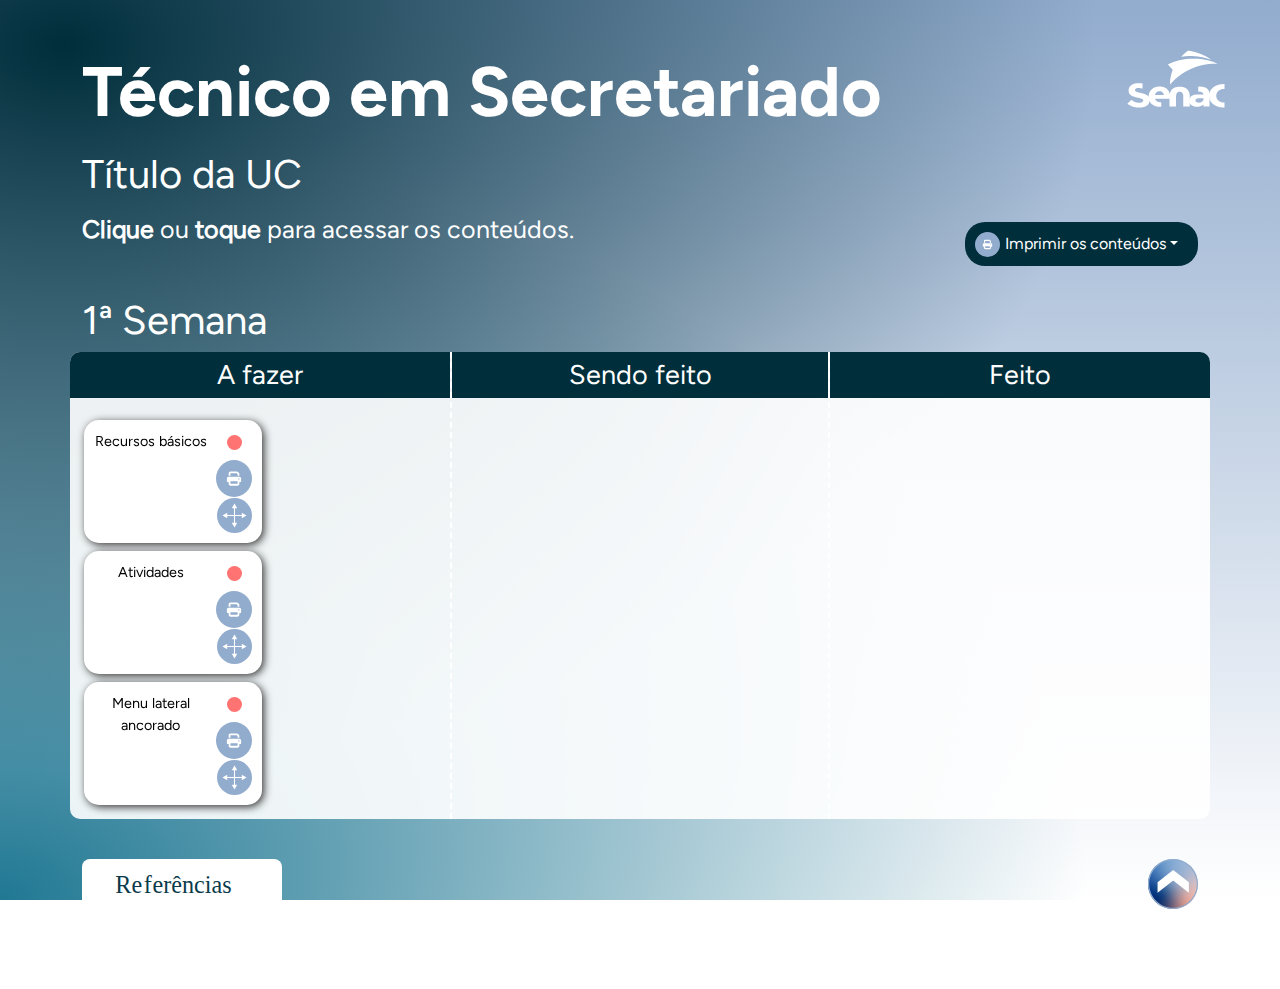
<file: index.html>
<!DOCTYPE html>
<html
  lang="pt-br"
  xmlns:mso="urn:schemas-microsoft-com:office:office"
  xmlns:msdt="uuid:C2F41010-65B3-11d1-A29F-00AA00C14882"
>
  <head>
    <meta charset="UTF-8" />
    <title>Técnico em Secretariado</title>
    <meta name="viewport" content="width=device-width, initial-scale=1" />
    <link rel="stylesheet" href="assets/bootstrap/bootstrap.min.css" />
    <link rel="stylesheet" href="tela_inicial/default/css/cores.css" />
    <link rel="stylesheet" href="tela_inicial/default/css/style.css" />
    <script language="javascript">
	
      var uc = "TSCUC0" // aqui vai a sigla do curso e o numero da uc
    </script>
    <!--[if gte mso 9
      ]><xml>
        <mso:CustomDocumentProperties>
          <mso:display_urn_x003a_schemas-microsoft-com_x003a_office_x003a_office_x0023_Editor
            msdt:dt="string"
            >Gabriel
            Marques</mso:display_urn_x003a_schemas-microsoft-com_x003a_office_x003a_office_x0023_Editor
          >
          <mso:Order msdt:dt="string">20550400.0000000</mso:Order>
          <mso:display_urn_x003a_schemas-microsoft-com_x003a_office_x003a_office_x0023_Author
            msdt:dt="string"
            >Gabriel
            Marques</mso:display_urn_x003a_schemas-microsoft-com_x003a_office_x003a_office_x0023_Author
          >
          <mso:ContentTypeId msdt:dt="string"
            >0x010100393332CEE5C5294F9D2C3CF7CCDACBE5</mso:ContentTypeId
          >
        </mso:CustomDocumentProperties>
      </xml><!
    [endif]-->
  </head>

  <body class="bg-gradiente">
    <div class="circulo-1"></div>
    <div class="circulo-2"></div>

    <header>
      <div class="container">
        <div class="row justify-content-between">
          <div class="col-11">
            <h1>Técnico em Secretariado</h1>
            <h2 class="my-3">Título da UC</h2>
          </div>
          <div class="col-1">
            <img src="tela_inicial/assets/logo_senac_2.png"/>
          </div>
        </div>
        <div class="row justify-content-between">
          <div class="col-12 col-lg-9">
            <h4><strong>Clique</strong> ou <strong>toque</strong> para acessar os conteúdos.</h4>
          </div>
          <div class="col-12 col-lg-2">
            <!--Botao com dropdown para selecionar os topicos do modulo para impressão-->
            <div class="dropdown">
              <button class="btMenuPrint dropdown-toggle" type="button" id="dropdownMenuPrint" data-bs-toggle="dropdown" aria-expanded="false">Imprimir os conteúdos</button>
              <ul class="dropdown-menu menuPrint" aria-labelledby="dropdownMenuPrint">
                <li><h6 class="dropdown-header">Semana 1</h6></li>
                <!--
                    Para imagens linkadas em um tópico onde estas estiverem em um diretorio diferente do padrão configurado no print2.js, devemos informar em qual pasta em que estão
                    as imagens(a pasta dentro do diretorio do topico, a partir da raiz do mesmo) utilizando a atributo data-imgpath="<nome da pasta>" no botão ou link que irá fazer
                    a chamada para o print. conforme o exemplo abaixo
                    <li><a class="dropdown-item imprimir" href="#" data-conteudo="01_recursos_basicos" data-imgpath="img">Recursos básicos</a></li>

                    caso o arquivo que deseja imprimir em uma pasta de conteudo nao seja index.html, podemos usar o atributo data-startpoint para passar o nome do arquivo
                    que deve ser aberto no print, por exemplo:
                    <a class="dropdown-item imprimir" href="#" data-conteudo="01_recursos_basicos" data-imgpath="img" data-startpoint="teste.html">Recursos básicos</a>
                -->
                <li><a class="dropdown-item imprimir" href="#" data-conteudo="01_recursos_basicos">Recursos básicos</a></li>
                <li><a class="dropdown-item imprimir" href="#" data-conteudo="02_atividades">Atividades</a></li>
                <li><a class="dropdown-item imprimir" href="#" data-conteudo="03_menu_lateral">Menu lateral ancorado</a></li>
                <li><a class="dropdown-item imprimir" href="#" data-conteudo="04_blocado">Template blocado</a></li>
                <li><a class="dropdown-item imprimir" href="#" data-conteudo="05_fundo_escuro">Template com background</a></li>
                <!-- <li role="separator" class="divider"></li>
                <li><h6 class="dropdown-header">Semana 2</h6></li>
                <li><a class="dropdown-item" href="#">...</a></li> -->
                <li role="separator" class="divider"></li>
                <li><a class="dropdown-item imprimir" href="#" data-conteudo="referencias">Referências</a></li>
              </ul>
            </div> 
          </div>
        </div>
      </div>
    </header>

    <div class="container grupos">
      <!-- 
			Uma div grupo contém os links de conteúdos de uma semana na UC, caso o curso
		tenha mais semanas, basta criar uma nova estrutura de grupo colocando um novo id (grupo6, por exemplo), se tiver menos semanas, basta excluir os grupos excedentes 
	     -->

      <!-- grupo 1 -->
      <div class="row">
        <div class="col-12">
          <h2>1ª Semana</h2>
        </div>
      </div>

      <div class="row grupo" data-group="grupo1">
        <h3 class="d-block d-lg-none">A fazer</h3>
        <div class="col-12 col-lg-4 drag-column">
          <h3 class="d-none d-lg-block">A fazer</h3>

          <ul class="drag-inner-list" id="1" data-index="lista-fazer">
            <!--
						exemplo de conteúdo em uma semana, cada link de conteúdo é um li
					    dentro de uma ul, sempre posicionados na lista-fazer inicialmente
				     -->
            <li class="drag-item fazer" data-item="link1" data-bs-toggle="tooltip" data-placement="top">
              <a href="01_recursos_basicos/index.html" target="_blank" class="link">Recursos básicos</a>
              <button class="btPrint imprimir" title="Imprimir o conteúdo" data-conteudo="01_recursos_basicos">Imprimir</button>
              <div class="dropdown dropdown-bubble">
                <a id="dLabel" data-bs-toggle="dropdown" data-bs-display="static" aria-haspopup="true" aria-expanded="false">
                  <span class="caret"></span>
                </a>
                <ul class="dropdown-menu" aria-labelledby="dLabel">
                  Mover para:
                  <li class="mover-fazer">A fazer</li>
                  <li class="mover-fazendo">Sendo feito</li>
                  <li class="mover-feito">Feito</li>
                </ul>
              </div>
            </li>
            <li class="drag-item fazer" data-item="link2" data-bs-toggle="tooltip" data-placement="top">
              <a href="02_atividades/index.html" target="_blank" class="link">Atividades</a>
              <button class="btPrint imprimir" title="Imprimir o conteúdo" data-conteudo="02_atividades">Imprimir</button>
              <div class="dropdown dropdown-bubble">
                <a id="dLabel" data-bs-toggle="dropdown" data-bs-display="static" aria-haspopup="true" aria-expanded="false">
                  <span class="caret"></span>
                </a>
                <ul class="dropdown-menu" aria-labelledby="dLabel">                 
                  Mover para:
                  <li class="mover-fazer">A fazer</li>
                  <li class="mover-fazendo">Sendo feito</li>
                  <li class="mover-feito">Feito</li>
                </ul>
              </div>
            </li>
            <li class="drag-item fazer" data-item="link3" data-bs-toggle="tooltip" data-placement="top">
              <a href="03_menu_lateral/index.html" target="_blank" class="link">Menu lateral ancorado</a>
              <button class="btPrint imprimir" title="Imprimir o conteúdo" data-conteudo="03_menu_lateral">Imprimir</button>
              <div class="dropdown dropdown-bubble">
                <a id="dLabel" data-bs-toggle="dropdown" aria-haspopup="true" data-bs-display="static" aria-expanded="false">
                  <span class="caret"></span>
                </a>
                <ul class="dropdown-menu" aria-labelledby="dLabel">
                  Mover para:
                  <li class="mover-fazer">A fazer</li>
                  <li class="mover-fazendo">Sendo feito</li>
                  <li class="mover-feito">Feito</li>
                </ul>
              </div>
            </li>
          </ul>
          <div class="mao">
            <img src="tela_inicial/assets/ico_mao.png" class="img-responsive" />
          </div>
        </div>

        <h3 class="d-block d-lg-none">Sendo feito</h3>
        <div
          class="col-12 col-lg-4 drag-column drag-column-in-progress"
        >
          <h3 class="d-none d-lg-block">Sendo feito</h3>
          <ul class="drag-inner-list" id="2" data-index="lista-fazendo"></ul>
        </div>
        <h3 class="d-block d-lg-none">Feito</h3>
        <div class="col-12 col-lg-4 drag-column">
          <h3 class="d-none d-lg-block">Feito</h3>
          <div class="setinha"></div>
          <div class="exemplo"></div>
          <ul class="drag-inner-list" id="3" data-index="lista-feito"></ul>
        </div>
      </div>
      <!-- grupo 1 -->

      <div class="d-flex justify-content-between">
        <a
          href="referencias/index.html"
          target="_blank"
          class="referencias"
          title="Referências"
          role="button"
          ><img
            src="tela_inicial/assets/btn_referencias.svg"
            alt="Referencias"
        /></a>
        <a href="#" class="voltar-topo" role="button" title="Voltar ao topo"><img src="assets/images/bt_topo.svg" class="seta-topo"></a>
      </div>

      <div class="modal fade" id="modal-id">
        <div class="modal-dialog">
          <div class="modal-content">
            <div class="modal-body">
              <div class="separador">
                <h4>Mover para:</h4>
              </div>
              <div class="separador">
                <p class="botao-fazendo">Sendo feito</p>
              </div>
              <div class="separador">
                <p class="botao-feito">Feito</p>
              </div>
            </div>
          </div>
        </div>
      </div>
    </div>
    <div class="circulo-3"></div>
    <div class="circulo-4"></div>


    <!-- partial -->
    <script src="tela_inicial/default/js/jquery.min.js"></script>

    <script src="tela_inicial/default/js/dragula.min.js"></script>
    <script src="tela_inicial/default/js/script.js"></script>
    <script src="assets/bootstrap/bootstrap.bundle.min.js"></script>
    <script src="tela_inicial/default/js/bootstrap.min.js"></script>
    <script>
      $(function () {
        var titulo;

        $(".drag-item.fazer").hover(function () {
          titulo = $(this).children().first().text();
          $(this).attr("data-original-title", titulo);
        });

        var tooltipTriggerList = [].slice.call(document.querySelectorAll('[data-bs-toggle="tooltip"]'))
        console.log(tooltipTriggerList)
        var tooltipList = tooltipTriggerList.map(function (tooltipTriggerEl) {
          return new bootstrap.Tooltip(tooltipTriggerEl)
        })


      });
    </script>
    <script>
      var scriptElem=document.createElement("script");
      scriptElem.src="https://plugin.handtalk.me/web/latest/handtalk.min.js",
      scriptElem.charset="UTF-8",
      scriptElem.onload=function(){
            window.ht = new HT({
                token:"bf5b7efb148a829a126a0e0c9fd533bf",
                align:"top",
                videoEnabled: true,
                ytEmbedReplace: true,           
                mobileConfig:{align:"right",
                              actionsAlign:"top",
                              customButtonStyle:{
                                    borderRadius:"6px",
                                    size:"38px",
                                    horizontalMargin:"13px",
                                    bottomMargin:"140px",
                                    rightMargin:"40px"}
                              }
              });        
          $('.ht-skip').attr("aria-hidden","true")
        },
      document.body.appendChild(scriptElem);
    </script>
  </body>
</html>
</file>
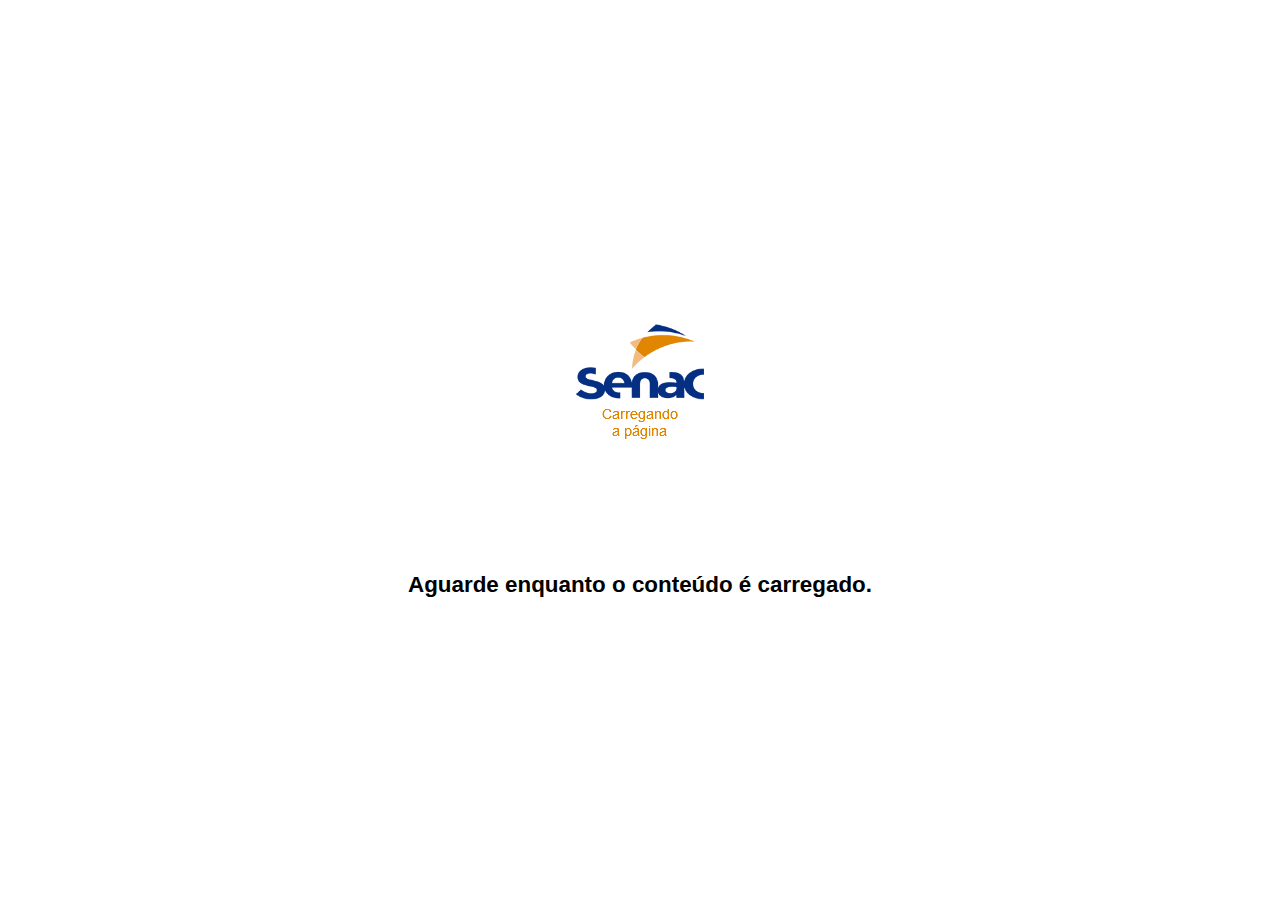
<file: print/index.html>
<!DOCTYPE html>
<html lang="pt-br">
<head>
    <link href="../assets/bootstrap/bootstrap.min.css" rel="stylesheet">
    <link href="../assets/css/preloader.css" rel="stylesheet">
    <link href="../assets/fa/css/all.min.css" type="text/css" rel="stylesheet">
    <link href="../assets/css/cores.css" type="text/css" media="all" rel="stylesheet">
    <link href="print/leitor.css" type="text/css" media="all" rel="stylesheet">
    <link href="print/print.css" type="text/css" rel="stylesheet">
    <title>Versão para impressão</title>
</head>
    <body>
        <div class="preloader">
            <div class="anim"></div>
            <p>Aguarde enquanto o conteúdo é carregado.</p>
        </div>
        <div class="bg-topo-print text-center">
            <button class="btn btn-info" onclick="window.close()">Cancelar</button><span class="text-white" style="margin-left: 10px; margin-right: 10px;">|</span>
            <button type="button" onclick="javascript:print()" class="btn btn-primary">
            <span class="fa fa-print"></span> Imprimir</button>
            <span class="d-none d-lg-inline-block"><span style="margin-left: 10px; margin-right: 10px;">|</span> <span class="fa fa-font" style="margin-right: 10px;"></span>
            <button class="btn btn-primary active" onclick="fontSize(0)">Padrão</button>
            <button class="btn btn-primary" onclick="fontSize(1)">Médio</button>
            <button class="btn btn-primary" onclick="fontSize(2)">Grande</button></span>
        </div>

        <img src="../assets/images/logo_senac_colorido.png" id="marcadaguaLogo">

        <div id="booklet" class="visualizar-print">
            <h1><span id="nome-curso"></span></h1>
            <div id="ajaxPages"></div>
        </div>

        <script src="../assets/js/jquery-3.6.0.min.js"></script>
        <script src="../assets/bootstrap/bootstrap.bundle.min.js"></script>
        <script src="print.js"></script>
    </body>
</html>
</file>
<file: tela_inicial/default/css/cores.css>
@charset "utf-8";
/*
	Variáveis em cascata para facilitar a mudança de cores de um curso para o outro.
*/
:root{
	--cor-primaria: #92ACCE;
	--cor-secundaria: #207893;
	--cor-terciaria: #002e3b;

	--bg-gradiente-primario: var(--cor-terciaria);
	--gradiente-primario: linear-gradient(30deg, var(--cor-terciaria) 10%, rgba(50,176,175,1) 50%, var(--cor-secundaria) 92%);

	--gradiente-borda: linear-gradient(#fff, #fff) padding-box,
	linear-gradient(80deg, var(--cor-terciaria) 10%, var(--cor-primaria) 50%, var(--cor-secundaria) 92%) border-box;

	--bg-gradiente-secundario: rgb(80,215,226);
	--gradiente-secundario: linear-gradient(60deg, var(--cor-primaria) 0%, var(--cor-primaria) 18%, var(--cor-terciaria) 100%);


	--gradiente-fundo: var(--cor-terciaria);
	--gradiente-bg: radial-gradient(farthest-corner at 5% 5%, var(--cor-terciaria) 0%, transparent 60%), 
	radial-gradient(farthest-corner at 0 100%, var(--cor-secundaria) 0%, transparent 60%), 
	linear-gradient(180deg, var(--cor-primaria) 0%, #fff 100%);
}
/*layout com fundo gradiente*/
.bg-gradiente{
	background-image: var(--gradiente-bg);
}
.bg-gradiente .pagina > *{
	color: #fff;
}

/*elementos que levam gradiente primário - três cores*/
#topo, .prognroll-bar{
	background: var(--bg-gradiente-primario);
	background: var(--gradiente-primario);
}
.circulo-2, .circulo-4 {
	background: var(--cor-primaria);
}
.btMenuPrint, .drag-column h3{background-color: var(--cor-terciaria);}
.btMenuPrint:hover, 
.menuPrint.dropdown-menu li a:hover::before,
.dropdown-bubble .dropdown-menu{background-color: var(--cor-primaria);}
</file>
<file: tela_inicial/default/css/style.css>
@charset "utf-8";

@font-face {
    font-family: "figtree";
    src: url("../fonts/Figtree-Regular.ttf");
}
@font-face {
    font-family: "figtree-italic";
    src: url("../fonts/Figtree-Italic.ttf");
}
@font-face {
    font-family: "figtree-bold";
    src: url("../fonts/Figtree-Bold.ttf");
}


* {
  box-sizing: border-box;
}
html{scroll-behavior: smooth;}
body {
  background-attachment: fixed;
  width: 100%;
  height: 100vh;
  color: white;
  font-family: 'figtree';
  font-weight: 300;
  line-height: 1.5;
  -webkit-font-smoothing: antialiased;
  overflow-x: hidden;
}

header {
  padding-top: 50px;
  margin-bottom: 30px;
}

h1 {
  font-family: 'figtree-bold' !important;
  font-weight: bold;
  font-size: 70px;
  color: #ffffff;
  margin-bottom: 0px;
}

h2 {
  font-family: 'figtree';
  font-size: 40px;
  color: #ffffff;
  font-weight: 300;
}

h3 {
  font-family: 'figtree';
  font-size: 27px;
  color: #000;
}
.h4, h4 {
  font-family: 'figtree';
  font-size: 25px;
}
hr {
  width: 200px;
  height: 10px;
  border-radius: 5px;
  background: #4A74C1;
  border-top: unset;
  margin: 10px 0 15px;
}
a{
  color: inherit;
}
a:hover {
  text-decoration: none;
  color: inherit;
}
li a{
  display: block;
  width: 100%;
  height: 100%;
}
.container.grupos{
  padding-bottom: 50px;
}

.grupo {
  background: rgba(255,255,255,.9);
  border-radius: 10px;
  display: flex;
  margin-bottom: 40px;
  position: relative;
  z-index: 10;
}

.grupo .drag-column {
  min-height: 220px;
  padding-left: 0;
  padding-right: 0;
  padding-top: 0;
}
.drag-column h3 {
  width: 100%;
  margin-top: 0;
  color: white;
  text-align: center;
  padding-top: 7px;
  padding-bottom: 7px;
}
.drag-column:first-of-type h3 {
  border-top-left-radius: 10px;
}
.drag-column:last-of-type h3 {
  border-top-right-radius: 10px;
}
.margin50{
  margin-top: 50px;
}
.drag-column-in-progress {
  border-right-style: dashed;
  border-left-style: dashed;
  border-color: #fff;
  border-width: 2px;
}
.drag-item > a {
  padding-top: 10px;
  width: 100%;
  overflow: hidden;
  height: 90%;
  line-height: 22px;
  padding-left: 10px;
  font-size: .9em;
  padding-right: 55px;
  text-decoration: none;
}

.border{
  padding: 10px;
  width: 100%;
  max-width: 640px;
  font-size: 1.4rem;
  border: 1px solid white;
  line-height: 1.4;
  margin-top: 10px;
  margin-bottom: 30px;
}

.exemplo {
  width: 197px;
  height: 142px;
  background: url(../../assets/card_instrucao.png) no-repeat;
  display: none;
  position: absolute;
}

.setinha {
  background-image: url(../../assets/seta.png);
  background-repeat: no-repeat;
  position: absolute;
  left: -120px;
  top: 130px;
  animation: seta 2s infinite;
  width: 0px;
  height: 34px;
  background-size: 134px 34px;
  display: none;
}

.btPrint{
  display: block;
  position: absolute;
  top: 40px;
  right: 10px;
  z-index: 99;
  background-image: url(../../assets/printer.svg);
  background-size: 38px;
  width: 36px;
  height: 37px;
  border-radius: 50%;
  background-position: center center;
  background-repeat: no-repeat;
  border: 0;
  font-size: 0;
}
.btPrint:hover{
  transform: scale(1.1);
}
.btMenuPrint{
  padding: 10px 20px;
  padding-left: 40px;
  font-size: 1.6rem;
  border-radius: 20px;
  border: 0;
  float: right;
  margin-top: .5rem;
  font-weight: 500;
  font-size: 16px;
  color: #fff;
  background-image: url(../../assets/printer.svg);
  background-size: 25px;
  background-repeat: no-repeat;
  background-position: 10px center;
}
.btMenuPrint:hover, .dropdown.dropdown-bubble:hover{
  transform: scale(1.1);
}
.menuPrint{
  border: 0;
}
.menuPrint.dropdown-menu li{
  border: 0;
  background-image: none !important;
}
.menuPrint.dropdown-menu li a::before{
  background-image: url(../../assets/printer.svg);
  content: "";
  display: inline-block;
  width: 30px;
  height: 30px;
  vertical-align: middle;
  border-radius: 15px;
  background-position: center center;
  background-size: 30px;
  background-repeat: no-repeat;
  margin-right: 5px;
  margin-left: -10px;  
}
ul.menuPrint.dropdown-menu:before{
  display: none;
}

.referencias{
  height: 80px;
  width: 200px;
}

@keyframes seta {
  0% {
    width: 0px;
    height: 34px;
  }
  80% {
    width: 134px;
    height: 34px;
  }
  100% {
    width: 134px;
    height: 34px;
  }
}

ul {
  list-style-type: none;
  margin: 0;
  padding: 0;
}

.drag-container {
  max-width: 1000px;
  margin: 20px auto;
}

.drag-list {
  display: flex;
  align-items: flex-start;
}

.drag-column h2 {
  font-size: 0.8rem;
  margin: 0;
  text-transform: uppercase;
  font-weight: 600;
}

.drag-inner-list {
  min-height: 150px;
  padding: 10px;
}

.drag-item {
  width: 197px;
  height: 130px;
  transition: all 0.3s cubic-bezier(0.23, 1, 0.32, 1);
  font-family: 'figtree', sans-serif;
  font-weight: 300;
  font-size: 16px;
  color: #000000;
  display: inline-grid;
  /* padding: 50px 15px; */
  text-align: center;
  cursor: pointer;
  background-size: contain;
  margin: 4px;
  border-radius: 15px;
  filter: drop-shadow(2px 2px 4px #333);
  position: relative;
  z-index: 1;
  background: #fff;
}
/* 
.drag-item:hover {
  transform: scale(1.03);
} */

.drag-item.fazer::before {
  content: '';
  display: block;
  height: 15px;
  width: 15px;
  background: #ff7373;
  border-radius: 100%;
  position: absolute;
  right: 20px;
  top: 15px;
}

.drag-item.fazendo::before {
  content: '';
  display: block;
  height: 15px;
  width: 15px;
  background: #f2e461;
  border-radius: 100%;
  position: absolute;
  right: 20px;
  top: 15px;
}

.drag-item.feito::before {
  content: '';
  display: block;
  height: 15px;
  width: 15px;
  background: #45ff9d;
  border-radius: 100%;
  position: absolute;
  right: 20px;
  top: 15px;
}

.drag-item.is-moving {
  -webkit-transform: scale(1.5);
  transform: scale(1.5);
  background: rgba(0, 0, 0, 0.8);
}

/* Dragula CSS  */

.gu-mirror {
  position: fixed !important;
  margin: 0 !important;
  z-index: 9999 !important;
  opacity: 0.8;
  list-style-type: none;
}

.gu-hide {
  display: none !important;
}

.gu-unselectable {
  -webkit-user-select: none !important;
  -moz-user-select: none !important;
  -ms-user-select: none !important;
  user-select: none !important;
}

.gu-transit {
  opacity: 0.2;
}

@media (max-width: 991px) {
  header{
    padding-top: 15px;
    margin-bottom: 30px;
  }
  h1{
    font-size: 40px;
  }
  h2 {
    font-size: 32px;
  }
  h3 {
    background: rgba(255,255,255,.9);
    margin: 0;
    padding: 10px 20px;
    display: flex;
    border-top-left-radius: 20px;
    border-top-right-radius: 20px;
  }
  .grupo {
    display: block;
    background-color: unset;
  }
  .drag-column-in-progress {
    border: unset;
  }
  .drag-inner-list {
    height: 100px;
    display: inline-flex;
  }
  .drag-list {
    display: block;
  }
  .grupo .drag-column {
    min-height: 167px;
    margin-bottom: 50px;
    background: rgba(255,255,255,.9);
    overflow-x: scroll;
    border-bottom-right-radius: 20px;
    border-bottom-left-radius: 20px;
  }
  .visible-xs {
    display: flex !important;
  }
  hr {
    width: 200px;
    height: 13px;
    border-radius: 5px;
    background: #4A74C1 ;
    border-top: unset;
    margin: 20px 0 0;
}
.margin50 {
  margin-top: unset;
}
.drag-item{
  margin-right: 20px;

}
}

@media screen and (min-width: 1600px) {
  .container {
    width: 1360px;
  }
}

.dropdown-bubble{
  display: inline-table;
  text-align: right;
}

.dropdown-bubble .dropdown-menu {
  margin-top: 0.8em;
  color: #ffffff;
  min-width: 108px;
  padding: 0 9px;
  border-radius: 6px;
  right: 0;
  bottom: 50px;
  height: 74px;  
}
.dropdown.dropdown-bubble{
  background: url(../../assets/direcionais.svg) no-repeat right 10px bottom 10px;
  background-size: 35px;
}
.show {
  position: relative;
  z-index: 100;
}
.caret {
  display: inline-block;
  width: 45px;
  height: 0;
  color: transparent;  

}

.dropdown-bubble .dropdown-menu li{
  cursor: pointer;
  font-weight: bold;
}



@media only screen and (min-width: 1000px) and (max-width: 1400px){
  .drag-item {
    width: 178px;
    height: 123px;
    background-size: contain;
  }
}

.mao{
  position: absolute;
  width: 35px;
  bottom: 0;
  left: 82%;
  animation: anima-mao 3s;
  animation-iteration-count: 2;
  display: none;
}

@keyframes anima-mao{
  from
  {
    left: 82%;
  }
  to 
  {
    left: 10%;
  }
}

.modal-dialog {
  position: fixed;
  width: 78%;
  margin: 10px;
  bottom: 0;
  left: 8%;
}

.modal-body{
  color: #007950;
  text-align: center;
  padding: 3px;
}

.modal-body h4{
  font-size: 22px !important;
}

.modal-body p{
  font-weight: bold;
  font-size: 22px;
  cursor: pointer;
}

.separador{
  border-bottom: 1px solid #e7e7e0;
}

.separador:nth-child(3){
  border-bottom: unset;
}


.ui-loading .ui-loader { display: block; }
.ui-loader { display: none; position: absolute; opacity: .85; z-index: 100; left: 50%; width: 200px; margin-left: -130px; margin-top: -35px; padding: 10px 30px; }



/**
*** Seta para BAIXO
**/
.dropdown-menu:before {
  content: "";
  display: block;
  vertical-align: middle;
  margin-right: 10px;
  width: 0;
  height: 0;
  border-left: 7px solid transparent;
  border-right: 7px solid transparent;
  border-top: 7px solid var(--cor-primaria);
  position: absolute;
  top: 72px;
  right: 0;
}
.dropdown-menu li{
  border-bottom: 0.8px dashed #eeee;
}

.disabled, .disabled h3{
  color: #AEB7B2;
  background: #E1F3EC;
}

.dropdown-menu .disabled{
  color: #AEB7B2;
  background-color: unset;
}

.voltar-topo{
  height: 50px;
  width: 50px;
}
.voltar-topo:hover{transform: scale(1.1);}

.mover-fazer{
  display: none;
}





@media only screen and (min-width:1000px) and (max-width: 1400px){
  .dropdown-bubble .dropdown-menu{
    padding: 0 8px;
  }

  .dropdown-menu::before {
    content: "";
    display: block;
    vertical-align: middle;
    margin-right: 10px;
    width: 0;
    height: 0;
    border-left: 7px solid transparent;
    border-right: 7px solidtransparent;
    border-top: 7px solid    #808DA3;
    position: absolute;
    top: 63px;
    right: 15px;
}
.drag-item p {
  padding: 38px 10px 0;
}
}

.tooltip.in{
  opacity: 1;
}
.tooltip > .tooltip-inner {
  background-color: #808DA3;
  opacity: 1;
}

.tooltip-arrow{ 
  border-top-color:#808DA3 !important; 
}




/*ajustes para o botao com popup*/

.drag-item{
  position: relative;
}

.dropdown.dropdown-bubble{
  height: 55px;
  width: 55px;
  bottom: 0;
  right: 0;
  position: absolute;
}
.dropdown.dropdown-bubble > .ui-link{
  position: absolute;
  bottom: 0;
  right: 0;
  width: 100%;
}


.circulo-1 {
  position: absolute;
  left: -250px;
  z-index: 3;
}
.circulo-1 {
  position: absolute;
  left: -250px;
  z-index: 3;
  width: 525px;
  height: 500px;
  background: url(../../../assets/images/asset_circulo.svg) no-repeat;
  background-size: cover;
  top: -55px;
}
.circulo-2 {
  height: 250px;
  width: 250px;
  border-radius: 50%;
  position: absolute;
  top: 260px;
  left: -125px;
}
.circulo-3 {
  position: absolute;
  bottom: -250px;
  right: -140px;
}
.circulo-3 {
  background: url(../../../assets/images/asset_circulo.svg) no-repeat;
  position: absolute;
  width: 240px;
  height: 430px;
  bottom: -385px;
  right: -60px;
  background-size: cover;
}
.circulo-4 {
  height: 150px;
  width: 150px;
  border-radius: 50%;
  position: absolute;
  bottom: 50px;
  right: 30px;
}
@media screen and (max-width: 1810px) {
  .circulo-1, .circulo-2, .circulo-3, .circulo-4 {
    transform: scale(0.7);
    z-index: 9;
  }
}
@media screen and (max-width: 1680px) {
  .circulo-1, .circulo-2, .circulo-3, .circulo-4 {
    transform: scale(0.5);
    z-index: 9;
  }
  .circulo-1 {
    left: -325px;
  }
  .circulo-2 {
    top: 200px;
    z-index: 2;
  }
  .circulo-4 {
    right: 0px;
    bottom: -100px;
  }
}

@media screen and (max-width: 1330px) {
  .circulo-1, .circulo-2, .circulo-3, .circulo-4 {
    display: none;
  }
}

@media screen and (max-width:500px) {
  .grupo {
    padding-left: 15px;
    padding-right: 15px;
  }
  .grupo .drag-column{overflow-y: hidden;}
}
</file>
<file: assets/css/preloader.css>
.preloader{
    width: 100vw;
    height: 100vh;
    background-color: white;
    display: flex;
    flex-direction: column;
    justify-content: center;
    align-items: center;
    position: fixed;
    z-index: 9999;
    left: 0;
    top: 0;
}
@keyframes preloaderAnim {
    from{
        background-position: 0;
    }
    to{
        background-position: -1410px;
    }
}
.preloader .anim{
    background-image: url(../images/senac_loader.png);
    width: 234px;
    height: 238px;
    animation: preloaderAnim 800ms steps(6) infinite;
    background-repeat: no-repeat;
    margin-bottom: 2rem;
}
.preloader p{
    font-size: 1.4rem;
    font-family: sans-serif;
    font-weight: bolder;
    color: #14438F;
    text-align: center;
}
</file>
<file: assets/css/cores.css>
@charset "utf-8";
/*
	Variáveis em cascata para facilitar a mudança de cores de um curso para o outro.
*/
:root{
	--cor-primaria: #92acce;
	--cor-secundaria: #207893;
	--cor-terciaria: #002e3b;

	--bg-gradiente-topo: var(--cor-terciaria);
	--gradiente-topo: linear-gradient(90deg, var(--cor-terciaria) 0%, var(--cor-primaria) 50%, var(--cor-secundaria) 100%);

	--gradiente-borda: linear-gradient(#fff, #fff) padding-box,
	linear-gradient(80deg, var(--cor-terciaria) 10%, var(--cor-primaria) 50%, var(--cor-secundaria) 92%) border-box;

	--bg-gradiente-menu: var(--cor-terciaria);
	--gradiente-menu: radial-gradient(farthest-corner at 0 0, var(--cor-terciaria) 0%, transparent 60%), 
	radial-gradient(farthest-corner at 100% 100%, var(--cor-secundaria) 0%, transparent 60%), 
	linear-gradient(180deg, var(--cor-primaria) 0%, var(--cor-primaria) 100%);

	--gradiente-referencias: radial-gradient(circle at 0 10%, var(--cor-primaria) 0, transparent 50%), radial-gradient(circle at 40% 150%, var(--cor-secundaria) 0, #fff 60%);

	--gradiente-fundo: var(--cor-terciaria);
	--gradiente-bg: radial-gradient(farthest-corner at 5% 5%, var(--cor-terciaria) 0%, transparent 60%), 
	radial-gradient(farthest-corner at 0 100%, var(--cor-secundaria) 0%, transparent 60%), 
	linear-gradient(180deg, var(--cor-primaria) 0%, #fff 100%);
}

/*ALTERAR MANUAL PARA TODOS OS CURSOS*/
.bt-objeto .camada-blur{
	background: rgba(146, 172, 206, 0.6);
}
/*ALTERAR PARA TODOS OS CURSOS*/

/*layout com fundo gradiente*/
.bg-gradiente{
	background-color: var(--gradiente-fundo);
	background-image: var(--gradiente-bg);
}
.bg-gradiente .pagina > *{
	color: #fff;
}

/*página de referências*/
.referencias{
    background: var(--gradiente-referencias);
}

/*elementos que levam gradiente primário - três cores*/
#topo, .prognroll-bar{
	background: var(--bg-gradiente-topo);
	background: var(--gradiente-topo);
}
.borda-colorida, .destaque.borda-colorida{
	background: var(--gradiente-borda);
	color: #000;
}

/*elementos que levam gradiente secundário - duas cores*/
.modal-header, .destaque.gradiente,
.multipla-escolha button::before, .game-titulo,
.audio-player input[type=range]::-webkit-slider-thumb,
.audio-player input[type=range]::-webkit-slider-runnable-track,
.audio-player input[type=range]:focus::-webkit-slider-runnable-track{
	background: linear-gradient(270deg, var(--cor-secundaria) 0%, var(--cor-terciaria) 100%);
}
.audio-player input[type=range]::-moz-range-track,
.audio-player input[type=range]::-moz-range-thumb {
	background: var(--bg-gradiente-topo);
	background: var(--gradiente-topo);
}
.offcanvas{
	background: var(--bg-gradiente-menu);
	background: var(--gradiente-menu);
}

/*elementos que levam a cor primária*/
.carousel-indicators .indicador, .splide__pagination__page, .modal-body, 
.popover, .tab-content, .multipla-escolha button,
.f-positivo, .f-negativo, .game-body .slot, .resp, .bg-podcast{
	border-color: var(--cor-primaria);
}
.nav-tabs .nav-link.active, .nav-tabs .nav-link:hover{
	border-top-color: var(--cor-primaria);
	border-left-color: var(--cor-primaria);
	border-right-color: var(--cor-primaria);
}
.carousel-indicators [data-bs-target].active, .splide__pagination__page.is-active,
.game-associar-colunas button.item {
	border-color: var(--cor-primaria);
	background: var(--cor-primaria);
}
.botao, .game-body .card, .game-associar-colunas button.item:hover::before, 
.game-associar-colunas button.selecionado, .game-associar-colunas button.selecionado::before,
.txtacao{
	border-color: var(--cor-primaria);
	color: var(--cor-primaria);
}
.hvr-sweep-to-right:before, .popover-header, .nav-tabs .nav-link,
thead, .accordion-button, .accordion-button:not(.collapsed){background-color: var(--cor-primaria);}

td{
	border-left-color: #fff;
	border-bottom-color: var(--cor-primaria);
}
.page-link{color: var(--cor-primaria)}
.page-item.active .page-link, .list-group-item.active{
	background: var(--cor-primaria);
	border-color: var(--cor-primaria)
}
.botao:hover{
	color: #fff;
	background: var(--cor-primaria);
}
.bt-objeto:hover::after{color: var(--cor-primaria);}
/*elementos que levam a cor secundária*/
mark{
	color: #fff;
	background: var(--cor-secundaria);
}

/*elementos que levam a cor terciária*/
.bt-hamburguer, 
.offcanvas-header .bt-fecharmenu{background: var(--cor-terciaria);}
</file>
<file: print/print/print.css>
@import url(LibreFranklin/LibreFranklin.css);

#marcadaguaLogo { display: none !important; }

.bt-print{
  background: url('../images/impressao.svg') no-repeat;
  width: 68px;
  height: 62px;
  border: none;
  transition: all .5s;
}
.bt-print:hover{
  transform: scale(1.1);
}

.only-print, .apenas-print, .apenas-imprimir {
  display: none;
}

@media print {
  @page {
    size: A4;
    margin-top: 1cm;
    margin-bottom: 1cm;
    margin-right: 1cm;
    margin-left: 2cm;
  }

  html, body {
    height: 100%;
    padding-left: unset;
    padding-right: unset;
  }

  *,
  *:before,
  *:after,
  *:first-letter,
  p:first-line,
  div:first-line,
  blockquote:first-line,
  li:first-line {
    background: transparent !important;
    color: #000 !important;
    box-shadow: none !important;
    text-shadow: none !important;
  }
      
  header{
    display: none !important;
  }
  img, .equacoes, figure, .print-proteger {
    page-break-inside: avoid !important;
    max-width: 500px !important;
  }
  a[href]:after {
    content: " (" attr(href) ")";
  }
  a[data-toggle='collapse']:after {
    content: "";
  }
    
  #marcadaguaLogo {
    display: block !important;
    position: fixed;
    top: 1cm;
    left: 0px;
    width: auto;
    height:auto;
    opacity: 0.07;
    z-index: 1;
  }

  .pagina, .container{
    padding: 0 !important;
    margin: 0 !important;
    page-break-before: unset !important;
    width: 100% !important;
  }
  
  h1, h1.visually-hidden{
    font-size: 24pt;    
  }
  h2, h2.visually-hidden{
    font-size: 20pt;
  }
  h3, h3.visually-hidden{
    font-size: 18pt;   
  }
  h4, h4.visually-hidden{
    font-size: 16pt;   
  }
  h5, h5.visually-hidden{
    font-size: 14pt;    
  }
  h6, h6.visually-hidden{
    font-size: 12pt;    
  }
  *{
    font-family: 'Libre Franklin Regular' !important
  }
  h1,h2,h3,h4,h5,h6{
    margin: 1rem 0;
    font-family: 'Libre Franklin Bold';
    color: black;
  }
  p{
    font-size: 12pt;
    color: black
  };
  .icone::before{
    display: none !important;   
    background-color: transparent !important;
    visibility: hidden !important;
  }
  .caixa, .caixa.icone{
    border: 2px dashed grey;
    padding: 1rem;
    margin-top: 1rem;
    margin-bottom: 1rem;
    margin-left: .5rem;
    margin-right: .5rem;    
  }
  .visually-hidden.print{
    position: relative!important;
    width: auto!important;
    height: auto!important;
    padding: initial!important;
    margin: initial!important;
    overflow: visible!important;
    clip:unset!important;
    white-space:normal!important;
    border: 0!important;
  }

  /*paindel de abas*/
  .painel-abas .tab-content{
    border: 0;
    padding: 0;
    box-shadow: none;
    margin: 0;
    width: 100%;
  }
  .tab-content{
    border: 0;
    margin: 0;
    box-shadow: none;
    width: 100%;
  }
  .nav.nav-tabs{
    display: none;            
  }
  .tab-content .tab-pane{
    display: block;
    padding: 1.6rem;
    border: 2px solid;
    page-break-inside: unset !important;
    line-height: 1.2;
    margin: 1.2rem 0;
    width: 100%;
  }

  /*accordion*/
  .accordion .accordion-collapse{
    height: initial;
    display: block;
  }
  .accordion-item{
    page-break-inside: avoid;
  }
  .accordion-header button, .modal-title{font-size: 15pt !important;}

  /*carousel*/
  .carousel{
    margin:0;
    padding: 0;
  }
  .carousel .carousel-inner{
    overflow: initial;
    padding: 0;
    margin: 0;
  }
  .carousel .carousel-inner .carousel-item{
    display: block !important;
    opacity: 1 !important;
    margin: 1.2rem;
  }
  .carousel .carousel-indicators,
  .carousel .carousel-control-prev,
  .carousel .carousel-control-next{
    display: none;
  }

  /*vídeos*/
  iframe, iframe.youtube-pl{
    display: none;
  }

  /*vamos praticar*/
  .caixa.icone.praticar{
    padding: none;
    margin: 0;
  }
  .esquemaDaBru{
    page-break-inside:auto;
    page-break-after:auto;
    page-break-before:auto;
  }
  .esquemaDaBru .btn-sesc{
    border: 0;
    box-shadow: none;
    page-break-inside:auto;
    page-break-after:auto;
    page-break-before:auto;
  }
  .esquemaDaBru .feedbacks{
    display: none;
  }
  .clique{
    display: none;
  }
  .modal, .modal.fade{
    display: block;
    position: relative;
    left: initial;
    top: initial;
    overflow-x: visible;
    overflow-y: visible;
    opacity: 1;
  }
  .modal-dialog{
    transform: none;
    transition: none;
    width: auto;
    margin: 0;
    margin-top: 5rem;
    margin-bottom: 0rem;
  }
  .modal-dialog .modal-header .btn-close{
    display: none;
  }
  .modal-dialog  .modal-footer button{
    display: none;
  }
  .modal-dialog.modal-fullscreen{
    padding: 0;
    margin-top: 2rem;  
    transform: none;
  }
  .modal-dialog.modal-fullscreen .container{
    max-width: initial !important;
    padding-left: 0 !important;
    padding-right: 0 !important;
    background-color: white !important;
  }

  /* SUMIR COM TUDO QUE NÃO ESTEJA NA DIV booklet */
  body > *:not(#booklet) {
    display: none;
  }
  /* FIM-/SUMIR COM TUDO QUE NÃO ESTEJA NA DIV booklet */

  /* TAGS .print e .no-print */
  .no-print, .nao-imprimir{
    display: none;
  }
  .print, .imprimir{
    display: initial !important;
  }
  .print, .only-print, .apenas-print, .imprimir, .apenas-imprimir {
    display: block !important;
  }
  .acessivel.print, .acessivel.imprimir {
    width: unset;
    height: unset;
    padding: unset;
    margin: unset;
    border: unset;
    font-size: unset;
    overflow: unset;
  }
  .no-print, .nao-imprimir {
    display: none !important;
  }
  .quebrar-depois, .break-after {
    page-break-after: always;
  }
  .quebrar-antes, .break-before {
    page-break-before: always;
  }
  .evitar-quebra, .break-inside-avoid {
    page-break-inside: avoid;
  }

  .splide__pagination{display: none !important;}
  .splide__list li{list-style: none !important;}

  /* código para tabela não desconfigurar na versão impressa */
  table.text-left.align-middle {
    width: 80% !important;
    border-collapse: collapse !important;
    margin-bottom: 10px !important;
    margin: auto !important;
  }

  table.text-left.align-middle th {
    background-color: #1A4480 !important;
    border: 1px solid black !important;
    padding: 8px !important;
    text-align: left !important;
    width: 50% !important;
    display: table-cell !important;
  }

  table.text-left.align-middle td {
    border: 1px solid black !important;
    padding: 8px !important;
    text-align: left !important;
    width: 50% !important;
  }
  .figure-caption{
    margin-top: 10px;
  }
  /* código para tabela não desconfigurar na versão impressa */

  .accordion-transcricao, .modal.transcricao{
    width: 90%;
    border: 2px solid;
    margin: 20px auto;
    padding: 10px;
  }
  .destaque.gradiente{background: transparent;}

  ul li{list-style-type: disc !important;}
  ol li{list-style-type: auto !important;}
  ol[type="a"] li{list-style-type: lower-alpha !important;}

  .bt-tooltip{text-decoration: underline;}
}
</file>
<file: print/print/leitor.css>
@import url(LibreFranklin/LibreFranklin.css);

.pagina p, .pagina li, .pagina a{
  font-family: 'Libre Franklin Regular';
}

/* SUPER RESET */
.pagina *{
  all: unset;
}
.pagina *:before{
  all: unset;
}

/* VALORES DEFAULT DE TUDO*/
.pagina a:link	{
  color: (internal value);
  text-decoration: underline;
  cursor: auto;
}
.pagina a:visited{
  color: (internal value);
  text-decoration: underline;
  cursor: auto;
}
.pagina a:link:active{
  color: (internal value);
}
.pagina a:visited:active{
  color: (internal value);
}
.pagina b{
  font-weight: bold;	
}
.pagina blockquote	{
  display: block;	
  margin-top: 1em;
  margin-bottom: 1em;
  margin-left: 40px;
  margin-right: 40px;	
}
.pagina caption	{
  display: table-caption;
  text-align: center;
}	
.pagina cite{
  font-style: italic;
}	
.pagina code{
  font-family: monospace;
}	
.pagina dd	{
  display: block;
  margin-left: 40px;	
}
.pagina div	{
  display: block;
}	
.pagina dl	{
  display: block;
  margin-top: 1em;
  margin-bottom: 1em;
  margin-left: 0;
  margin-right: 0;
}	
.pagina dt{
  display: block;	
}
.pagina em	{
  font-style: italic;
}	
.pagina embed:focus	{
  outline: none;	
}
.pagina figcaption	{
  display: block;	
}
.pagina figure	{
  display: block;
  margin-top: 1em;
  margin-bottom: 1em;
  margin-left: 40px;
  margin-right: 40px;	
}
.pagina footer	{
  display: block;	
}
.pagina h1	{
  display: block;
  font-size: 2em;
  margin-top: 0.67em;
  margin-bottom: 0.67em;
  margin-left: 0;
  margin-right: 0;
  font-weight: bold;	
}
.pagina h2	{
  display: block;
  font-size: 1.5em;
  margin-top: 0.83em;
  margin-bottom: 0.83em;
  margin-left: 0;
  margin-right: 0;
  font-weight: bold;	
}
.pagina h3{
  display: block;
  font-size: 1.17em;
  margin-top: 1em;
  margin-bottom: 1em;
  margin-left: 0;
  margin-right: 0;
  font-weight: bold;
}	
.pagina h4	{
  display: block;
  margin-top: 1.33em;
  margin-bottom: 1.33em;
  margin-left: 0;
  margin-right: 0;
  font-weight: bold;
}	
.pagina h5	{
  display: block;
  font-size: .83em;
  margin-top: 1.67em;
  margin-bottom: 1.67em;
  margin-left: 0;
  margin-right: 0;
  font-weight: bold;
}	
.pagina h6{
  display: block;
  font-size: .67em;
  margin-top: 2.33em;
  margin-bottom: 2.33em;
  margin-left: 0;
  margin-right: 0;
  font-weight: bold;	
}
.pagina head{
  display: none;	
}
.pagina header{
    display: block;
}	
.pagina hr{
  display: block;
  margin-top: 0.5em;
  margin-bottom: 0.5em;
  margin-left: auto;
  margin-right: auto;
  border-style: inset;
  border-width: 1px;	
}
.pagina i{
  font-style: italic;	
}
.pagina iframe:focus{
  outline: none;	
}
.pagina iframe[seamless]{
  display: block;	
}
.pagina img	{
  display: inline-block;
  max-width: 60% !important;
}
.pagina legend{
  display: block;
  padding-left: 2px;
  padding-right: 2px;
  border: none;	
}
.pagina li{
  display: list-item;	
}
.pagina mark{
  background-color: yellow;
  color: black;
}	
.pagina menu{
  display: block;
  list-style-type: disc;
  margin-top: 1em;
  margin-bottom: 1em;
  margin-left: 0;
  margin-right: 0;
  padding-left: 40px;
}	
.pagina nav{
  display: block;	
}
.pagina object:focus{
   outline: none;
}	
.pagina ol{
  display: block;
  list-style-type: decimal;
  margin-top: 1em;
  margin-bottom: 1em;
  margin-left: 0;
  margin-right: 0;
  padding-left: 40px;	
}
.pagina p{
  display: block;
  margin-top: 1em;
  margin-bottom: 1em;
  margin-left: 0;
  margin-right: 0;
}	
.pagina pre{
  display: block;
  font-family: monospace;
  white-space: pre;
  margin: 1em 0;	
}
.pagina script{
  display: none;
}	
.pagina section	{
  display: block;	
}
.pagina small{
  font-size: smaller;
}	 
.pagina strike{
  text-decoration: line-through;	
}
.pagina strong{
  font-weight: bold;	
}
.pagina style{
  display: none;
}	
.pagina sub	{
  vertical-align: sub;
  font-size: smaller;
}
.pagina sup	{
  vertical-align: super;
  font-size: smaller;	
}
.pagina table{
  display: table;
  border-collapse: separate;
  border-spacing: 2px;
  border-color: gray;	
}
.pagina tbody{
  display: table-row-group;
  vertical-align: middle;
  border-color: inherit;	
}
.pagina td{
  display: table-cell;
  vertical-align: inherit;
}	
.pagina tfoot{
  display: table-footer-group;
  vertical-align: middle;
  border-color: inherit;	
}
th{
  display: table-cell;
  vertical-align: inherit;
  font-weight: bold;
  text-align: center;	
}
.pagina thead{
  display: table-header-group;
  vertical-align: middle;
  border-color: inherit;
}	
.pagina title{
  display: none;	
}
.pagina tr{
  display: table-row;
  vertical-align: inherit;
  border-color: inherit;
}

/* Estilos de acordo com o template + ou - */
.img-fluid{
  max-width: 100%;
}
.caixa{
  display: block;
  max-width: 100%;
  padding: 2rem;
  border: 1px solid red;
}
.pagina h1, .pagina h2, .pagina h3, .pagina h4, .pagina h5, .pagina h6{
  font-family: 'Libre Franklin Bold';
}
.pagina h1, .pagina h2, .pagina h3, .pagina h4, .pagina h5, .pagina h6{
  margin: 1.2rem 0;
  font-family: 'Libre Franklin Bold';
  color: black;
}
.pagina *.clique{
  display: none;
}
.pagina .accordion h2, .modal-title{
  font-size: 1.1rem !important;
}

/**,
*:before,
*:after,
*:first-letter,*/
p:first-line,
div:first-line,
blockquote:first-line,
li:first-line {
    background: transparent !important;
    color: #000 !important;
    box-shadow: none !important;
    text-shadow: none !important;
}
#booklet .paginas .pagina {
  display: block !important;
}
body {
  background-color: #f2f2f2
}
div#booklet {
  margin-top: 80px;
  max-width: 900px;
  margin-left: auto;
  margin-right: auto;
}
h1{
  border-bottom: 1px solid #e6e6e6;
  padding-bottom: 10px;
  font-size: 25pt;
}
h2 {
  font-size: 22pt;
}
h3{
  font-size: 20pt;
}
h4 {
  font-size: 18pt;
}
h5 {
  font-size: 16pt;
}
.pagina{
    background-color: white;
    padding: 20px 50px;
    margin-bottom: 3rem;
}
#booklet h1 {
  max-width: 800px;
  margin-left: auto;
  margin-right: auto;
  margin-bottom: 0px;
  padding-top: 60px;
  margin-bottom: 40px;
}
/* deixa tudo cinza */
.pagina *{
  filter: grayscale(1);
}
p{
	font-size:12pt;
	font-family:'robotoregular', Arial , Verdana, Helvetica;
	margin:1.4em 0 1.4em 0;
	line-height:1.7em;
}
.ico-div-loader {
  position: absolute;
  left: -100%;
  width: 1px;
  height:1px;
  overflow: hidden;
}
h4{
	margin-top:1.5em;
	margin-bottom:2.5em;
}
ul,ol{
	font-size:1.2em;
	margin-bottom:2em;
	margin-left:1.7em;
}
ul * {
	font-size:inherit;
}
ol * {
	font-size:inherit;
}
li{
	margin-bottom:0.8em;
	list-style-image:url(../images/marcador.png);
}
ol li{
	list-style-image:none;
}

button, a {
  outline:none !important
}
.bg-topo-print{
    z-index: 10;
    position: fixed;
    top: 0px; left: 0px;
    width: 100%;
    height: auto;
    padding: 10px;
    color: white;
    background-color: darkgray;
    box-shadow: 0 2px 0 2px rgba(0,0,0,.1);
}

/*----------------*/
.carousel-indicators, .carousel-control, .btn-group, .nav-tabs, .nav-pills, .dropdown-menu, nav .pagination, nav .pager, .progress, .navbar, iframe, .embed-responsive, .modal-footer, .pagination  {
  display: none !important;
}
.modal.fade {
  display: block !important;
  position: relative !important;
  opacity: 1;
}
.modal.fade .modal-dialog {
  width: 100% !important;
}
.modal.fade .modal-dialog .modal-content {
  box-shadow: unset !important;
  border-radius: 0px !important;
  background: none !important;
}
.modal-fullscreen .modal-content{height: auto !important;}

.tab-content .tab-pane, .tab-content .tab-pane ul, .tab-content > .tab-pane, .tab-content > .tab-pane.fade {
  display: block !important;
}
.tab-content .tab-pane ul li{
  display: list-item !important;
}
.tab-content > .tab-pane.fade {
  opacity: 1 !important;
}

.carousel-inner .item {
  display: block !important;
  transition: unset !important;
  transform: unset !important;
  position: relative !important;
  left: 0px !important;
  page-break-inside: avoid !important;
  page-break-after: always !important;
}
.carousel .carousel-inner .carousel-item{
  display: block !important;
  opacity: 1 !important;
  margin: 1.2rem;
}
.carousel-inner .item.active.left {
  transform: translate3d(0,0,0) !important;
}
.carousel-caption {
  position: absolute !important;
  right: 15% !important;
  bottom: 20px !important;
  left: 15% !important;
  z-index: 10 !important;
  padding-top: 20px !important;
  padding-bottom: 20px !important;
  color: #fff !important;
  text-align: center !important;
  text-shadow: 0 1px 2px rgba(0,0,0,.6) !important;
  color: #000 !important;
  text-shadow: unset !important;
}

.splide__list{transform: none !important;}
.splide__pagination, .splide__arrows{display: none !important;}
.splide__list li{
  list-style: none !important;
  margin-bottom: 20px;
}

.parallax-window {
  display: none !important;
}

.caixa-aling-right, .caixa-aling-left {
  margin: 0px !important;
  padding: 0px !important;
}
.close {
  display: none !important;
}

.print, .only-print, .apenas-print, .imprimir, .apenas-imprimir {
  display: block !important;
}
.no-print, .nao-imprimir {
  display: none !important;
}

@media print{
  .bg-topo-print{
    display: none;
  }
}

h1, h1.visually-hidden{
  font-size: 24pt;    
}
h2, h2.visually-hidden{
  font-size: 20pt;   
}
h3, h3.visually-hidden{
  font-size: 18pt;   
}
h4, h4.visually-hidden{
 font-size: 16pt;   
}
h5, h5.visually-hidden{
  font-size: 14pt;    
}
h6, h6.visually-hidden{
  font-size: 12pt;    
}
p{
  font-size: 12pt;
  color: black
}
.container{
  max-width: unset;
  width: 100%;
  padding: 20px;
}
.icone::before{
  display: none !important;   
  background-color: transparent !important;
  visibility: hidden !important;
}
.caixa, .caixa.icone{
  border: 2px dashed grey;
  padding: 1rem;
  margin-top: 1rem;
  margin-bottom: 1rem;
  margin-left: .5rem;
  margin-right: .5rem;    
}
.visually-hidden.print{
  position: relative!important;
  width: auto!important;
  height: auto!important;
  padding: initial!important;
  margin: initial!important;
  overflow: visible!important;
  clip:unset!important;
  white-space:normal!important;
  border: 0!important;
}
/*painel de abas*/
.painel-abas .tab-content{
  border: 0;
  padding: 0;
  box-shadow: none;
  margin: 0;
  width: 100%;
}
.tab-content{
  border: 0;
  margin: 0;
  box-shadow: none;
  width: 100%;
}
.nav.nav-tabs{
  display: none;            
}
.tab-content .tab-pane{
  box-sizing: border-box;
  display: block;
  padding: 1.6rem;
  border: 2px solid;
  line-height: 1.2;
  margin: 1.2rem 0;
  max-width: 100%;
}

/*accordion*/
.accordion .accordion-collapse{
  height: initial;
  display: block;
}
.accordion-item{
  page-break-inside: avoid;
}

/*carousel*/
.carousel{
  margin:0;
  padding: 0;
}
.carousel .carousel-inner{
  overflow: initial;
  padding: 0;
  margin: 0;
}
.carousel .carousel-inner .carousel-item{
  display: block;
  margin: 1.2rem;
}
.carousel .carousel-indicators,
.carousel .carousel-control-prev,
.carousel .carousel-control-next{
  display: none;
}

/*youtube*/
iframe, iframe.youtube-pl{
  display: none;
}

/*vamos praticar*/
.caixa.icone.praticar{
  padding: none;
  margin: 0;
}
.esquemaDaBru{
  page-break-inside:auto;
  page-break-after:auto;
  page-break-before:auto;
}
.esquemaDaBru .enunciado{
  font-weight: bold;
}
.esquemaDaBru .btn-sesc{
  border: 0;
  box-shadow: none;
  page-break-inside:auto;
  page-break-after:auto;
  page-break-before:auto;
  text-align: left;
  background-color: white;
  margin-bottom: 1rem;
  width: 100%;
}
.esquemaDaBru .feedbacks{
  display: none;
}
.clique{
  display: none;
}

/*modais no leitor*/
.modal{
  z-index: 1;
}
.modal.fade{
  opacity: 1;
  height: auto !important;
  min-height: auto !important;
  display: block !important;
}
.modal-dialog, .modal-dialog.modal-dialog-centered {
  display: block !important;
  align-items: unset !important;
  min-height: auto !important;
  transform: none !important;
  margin-bottom: 2rem;
}
.modal-header button{
  display: none;
}
.destaque{
  width: 80%;
  border: 2px solid;
  margin: 20px auto;
  padding: 10px;
}
.destaque.gradiente{background: transparent;}
/* código para tabela não desconfigurar na versão impressa */
table.text-left.align-middle {
  width: 80% !important;
  border-collapse: collapse !important;
  margin-bottom: 10px !important;
  margin: auto !important;
}

table.text-left.align-middle th {
  border: 1px solid black !important;
  padding: 8px !important;
  text-align: left !important;
  width: 50% !important;
  display: table-cell !important;
  font-weight: bold !important;
}

table.text-left.align-middle td {
  border: 1px solid black !important;
  padding: 8px !important;
  text-align: left !important;
  width: 50% !important;
}
.figure-caption{
  margin-top: 10px;
}
/* código para tabela não desconfigurar na versão impressa */
.accordion-transcricao, .modal.transcricao{
  width: 90%;
  border: 2px solid;
  margin: 20px auto;
  padding: 10px;
}
.destaque.gradiente{background: transparent;}

ul li{list-style-type: disc !important;}
ol li{list-style-type: auto !important;}
ol[type="a"] li{list-style-type: lower-alpha !important;}

.bt-tooltip{text-decoration: underline;}
</file>
